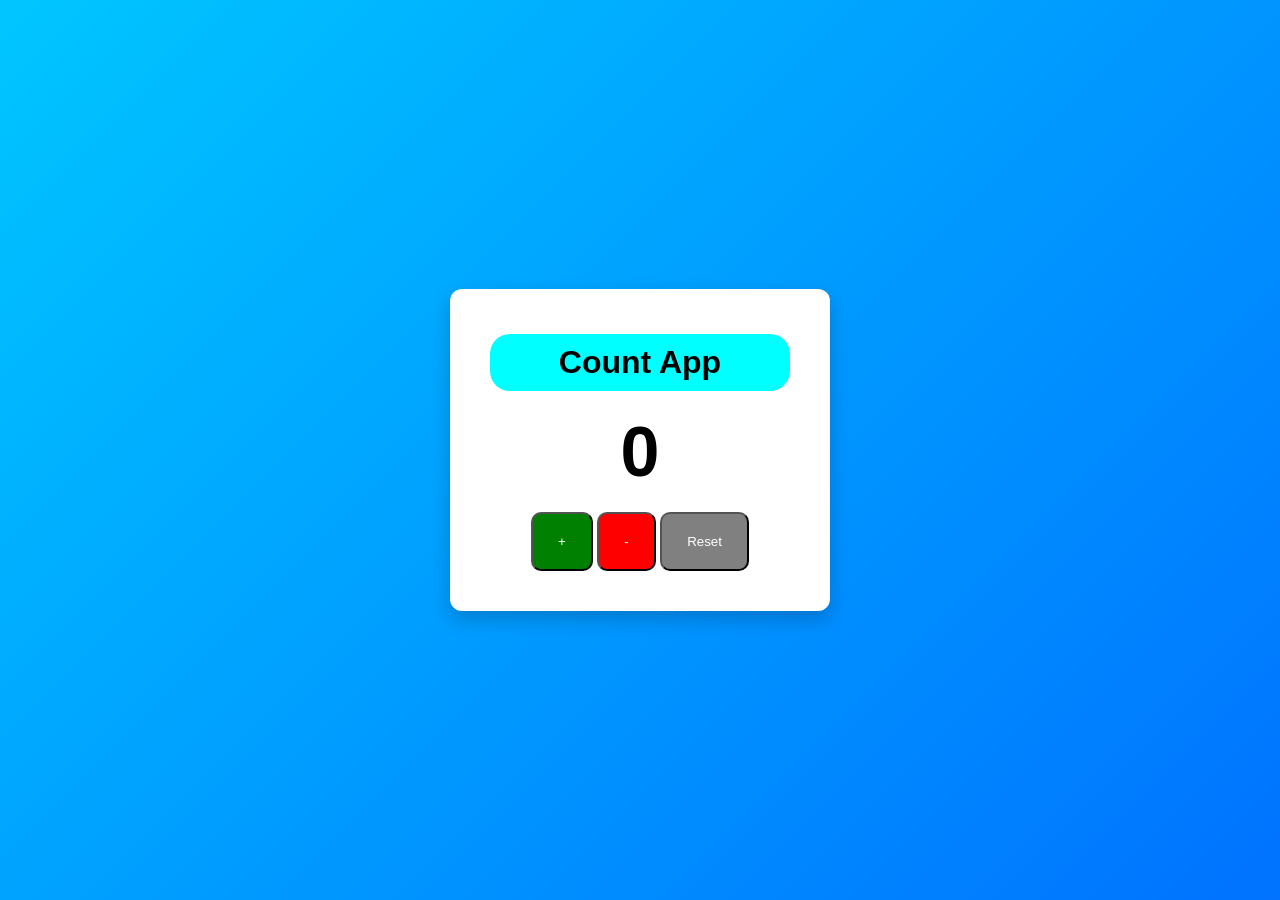
<file: Day1-Count/index.html>
<!DOCTYPE html>
<html lang="en">
<head>
    <meta charset="UTF-8">
    <meta name="viewport" content="width=device-width, initial-scale=1.0">
    <title>Count App</title>

   <link rel = "stylesheet" href = "style.css">

</head>

<body>

<div class = "container">

<h1>Count App</h1>

<h2 id = "count">0</h2>

<div class = "buttons"></div>
<button id = "increase">+</button>
<button id = "decrease">-</button>
<button id = "reset">Reset</button>
</div>
</div>

<script src = "script.js"></script>

</body>
</html>
</file>
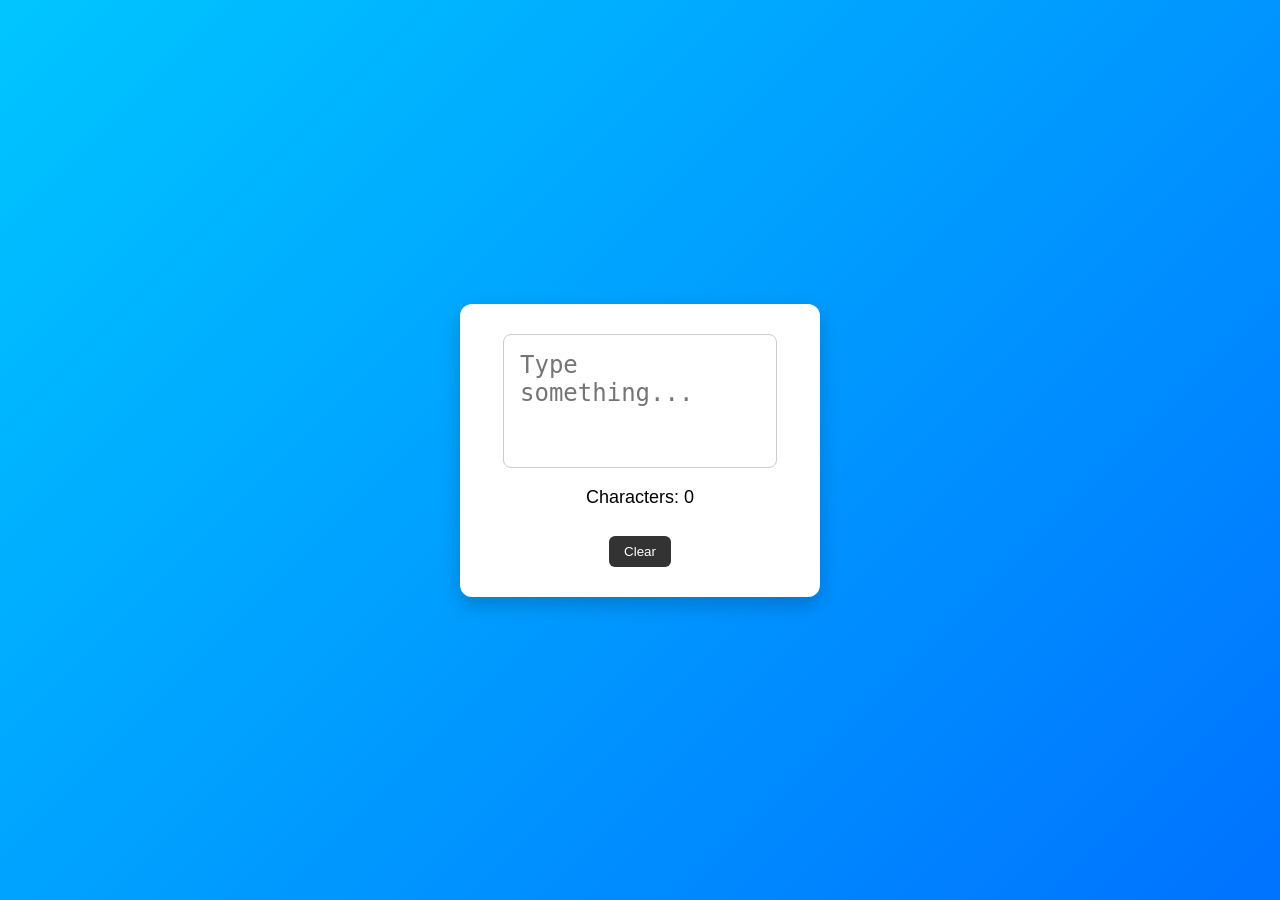
<file: Day2-Todo-List/index.html>
<!DOCTYPE html>
<html lang="en">
<head>
    <meta charset="UTF-8">
    <meta name="viewport" content="width=device-width, initial-scale=1.0">
    <title>Todo list</title>
    <link rel = "stylesheet" href= "style.css">
</head>
<body>
   <div class="container">

    <textarea id = "text" placeholder="Type something..."></textarea>
   
    <p>Characters: <span id = "count">0</span></p>

   <button id = "clear">Clear</button>

   </div>    
<script src = "script.js"></script>
</body>
</html>
</file>
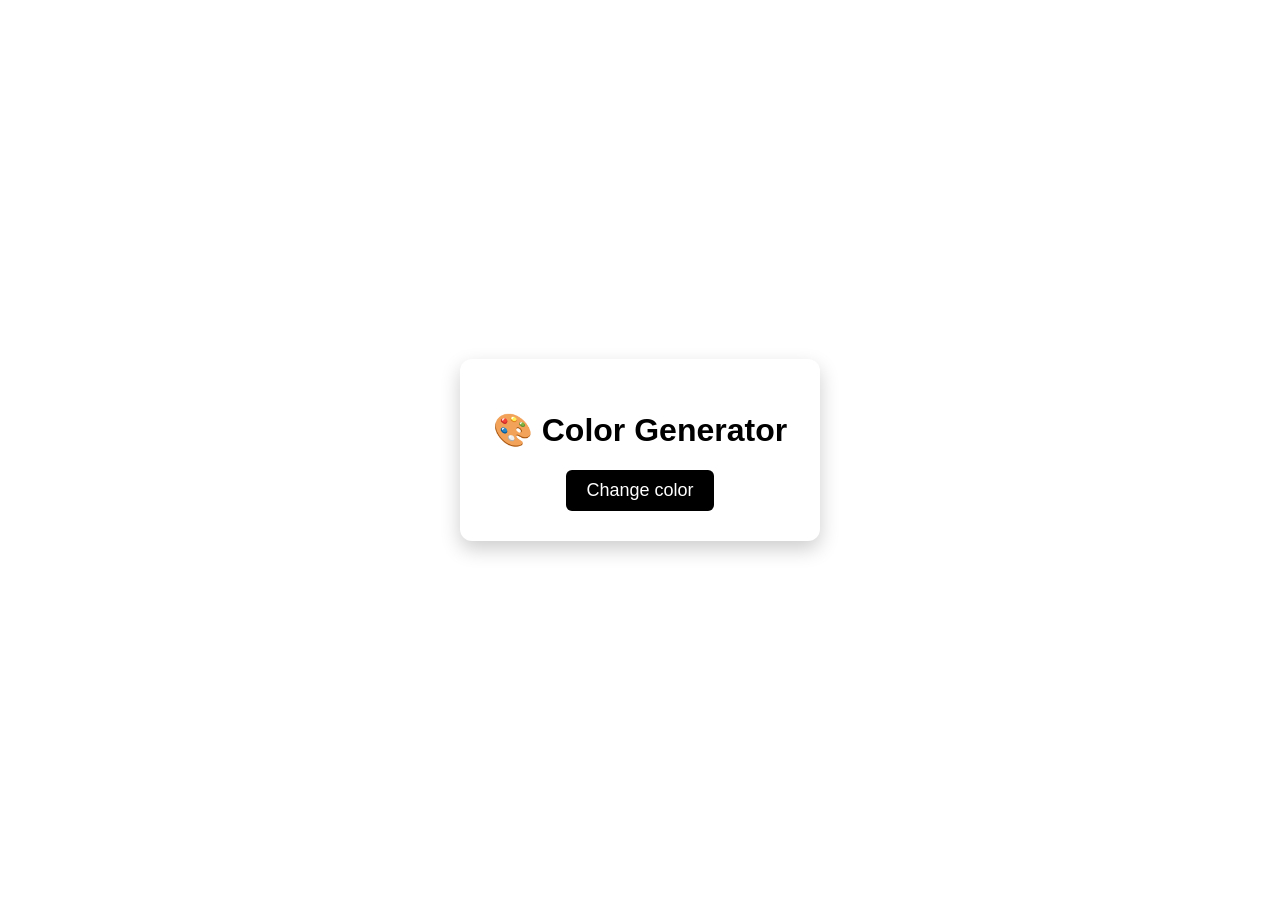
<file: Day3-Random-Color-Generator/index.html>
<!DOCTYPE html>
<html lang="en">
<head>
    <meta charset="UTF-8">
    <meta name="viewport" content="width=device-width, initial-scale=1.0">
    <title>Random Color Generator</title>
    <link rel = "stylesheet" href="style.css">
</head>
<body>
    <div class="container">
        <h1>🎨 Color Generator</h1>
        
        <p id = "color-code"><div id="ffffff"></p>
        
        <button id = "btn">Change color</button>

    </div>

    <script src="script.js"></script>

</body>
</html>
</file>
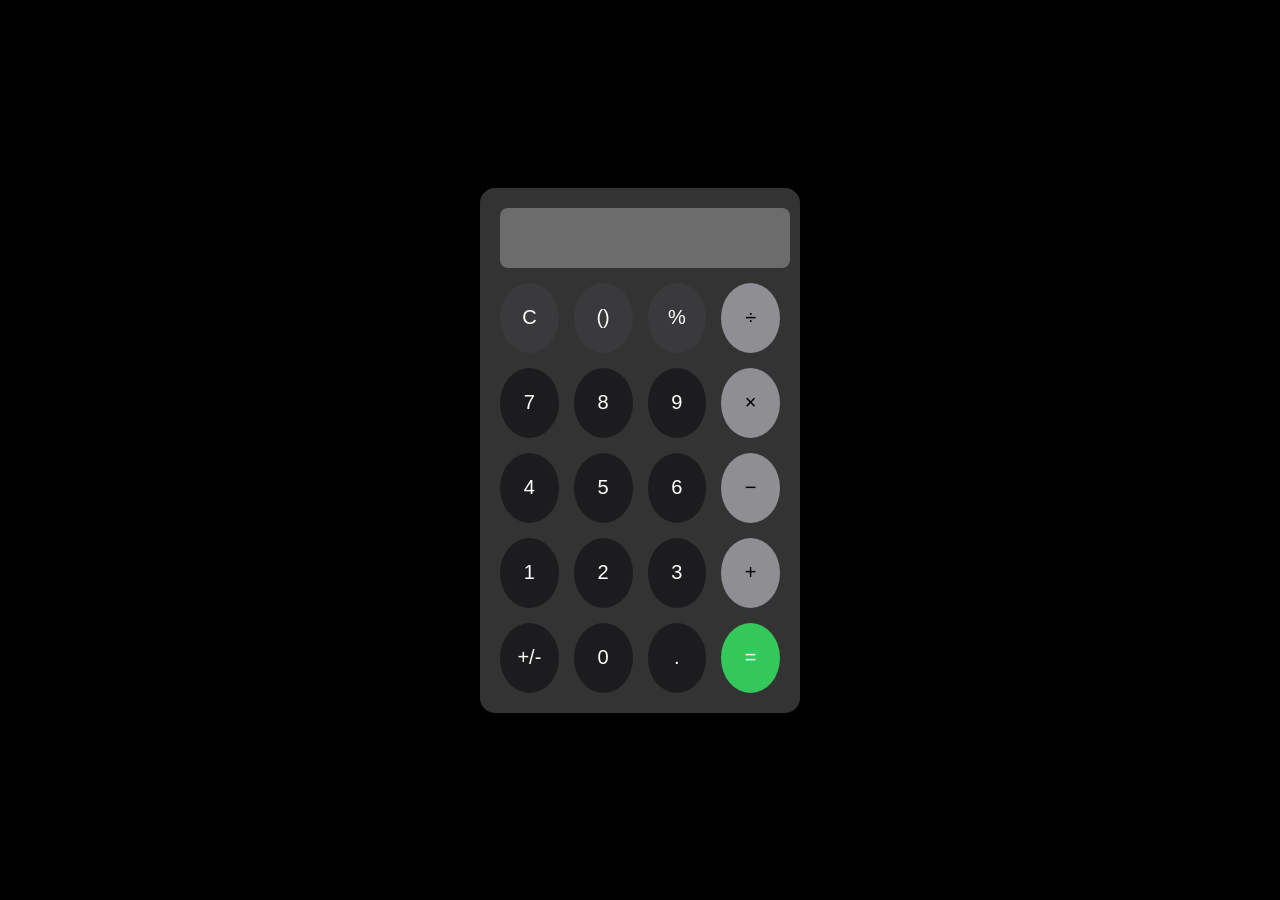
<file: Day4-Calculator-App/index.html>
<!DOCTYPE html>
<html lang="en">
<head>
<meta charset="UTF-8">
<meta name="viewport" content="width=device-width, initial-scale=1.0">

<title>Calculator App</title>
<link rel="stylesheet" href="style.css">

</head>
<body>

<div class="container">

<div class="calculator-box">

<input type="text" id="display" disabled>
<div class="buttons">

<button class="gray" onclick="clearDisplay()">C</button>
<button class="gray" onclick="addBracket()">()</button>
<button class="gray" onclick="append('%')">%</button>
<button class="operator" onclick="append('÷')">÷</button>

<button onclick="append('7')">7</button>
<button onclick="append('8')">8</button>
<button onclick="append('9')">9</button>
<button class="operator" onclick="append('*')">×</button>

<button onclick="append('4')">4</button>
<button onclick="append('5')">5</button>
<button onclick="append('6')">6</button>
<button class="operator" onclick="append('-')">−</button>

<button onclick="append('1')">1</button>
<button onclick="append('2')">2</button>
<button onclick="append('3')">3</button>
<button class="operator" onclick="append('+')">+</button>

<button onclick="toggleSign()">+/-</button>
<button onclick="append('0')">0</button>
<button onclick="append('.')">.</button>
<button class="equal" onclick="calculate()">=</button>

</div>

</div>

<script src="script.js"></script>
</body>
</html>
</file>
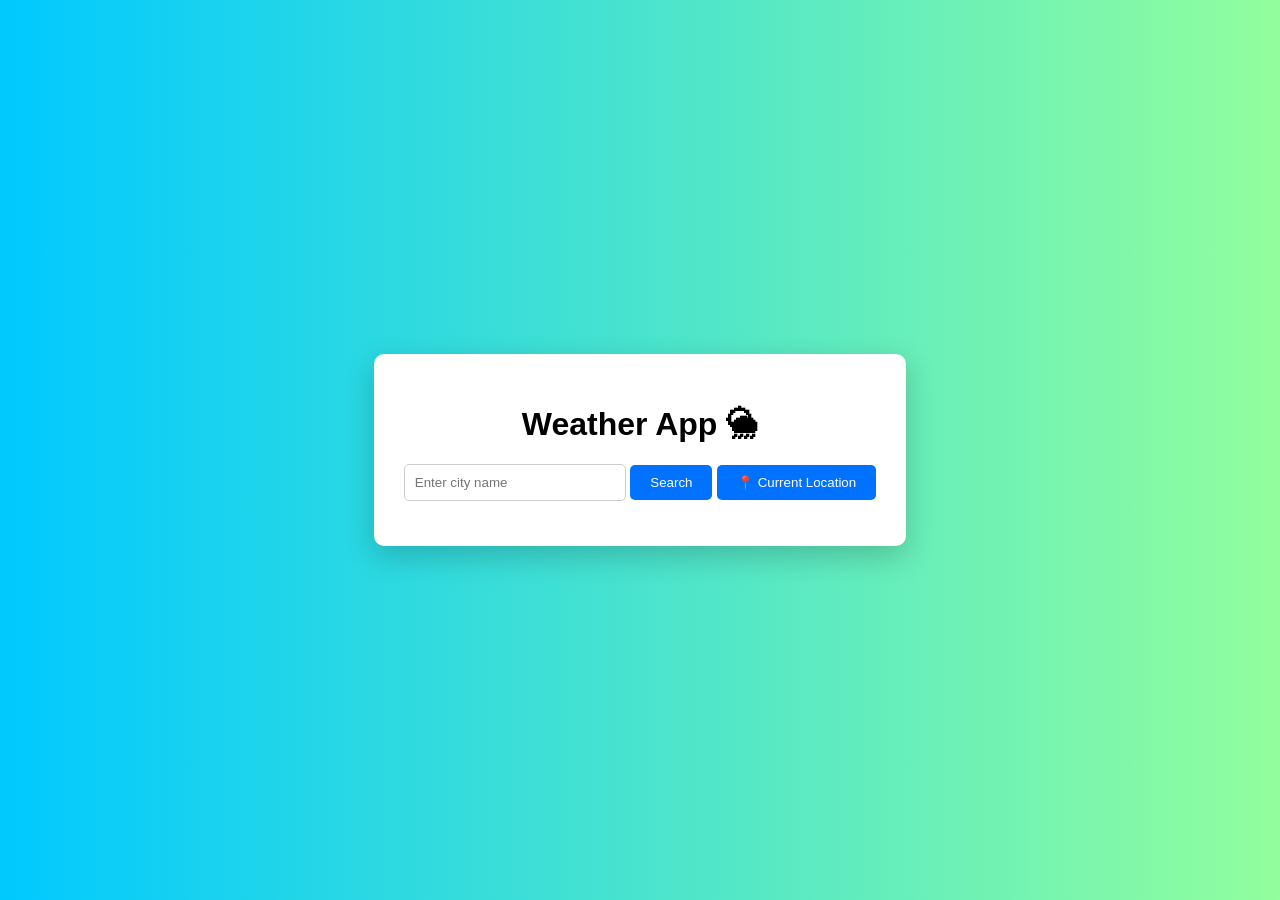
<file: Day5-Weather-App/index.html>
<!DOCTYPE html>
<html lang="en">
<head>
    <meta charset="UTF-8">
    <meta name="viewport" content="width=device-width, initial-scale=1.0">
    <title>Weather App</title>

    <link rel = "stylesheet" href="style.css">
    
</head>
<body>
    <div class = "weather-box">

        <h1>Weather App 🌦</h1>

        <input type="text" id = "city" placeholder="Enter city name">
        <button onclick="getWeather()">Search</button>
        <button onclick="getLocation()">📍 Current Location</button>


        <div id = "result"></div>

    </div>

    <script src="script.js" defer></script>

</body>
</html>
</file>
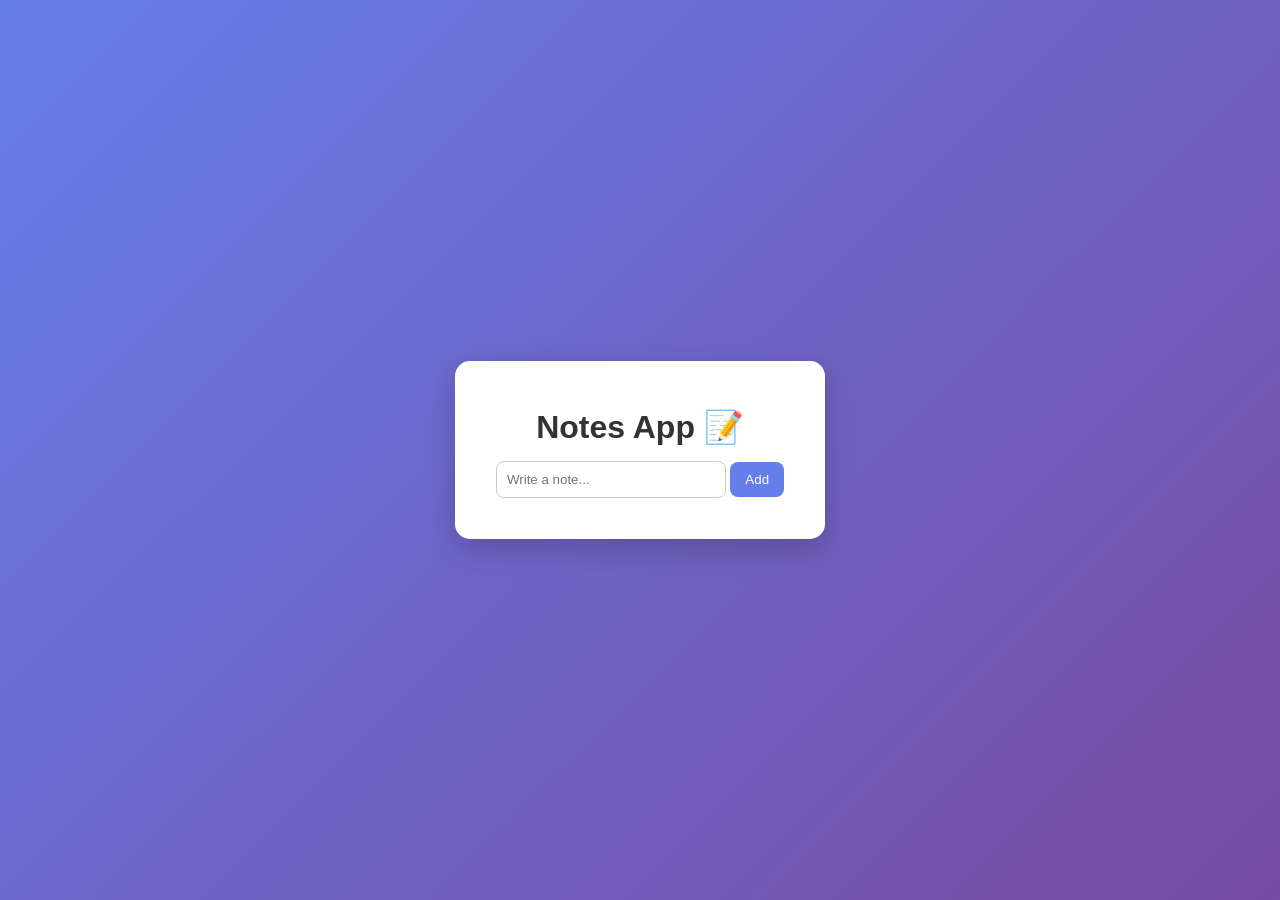
<file: Day6-Notes-App/index.html>
<!DOCTYPE html>
<html lang="en">
<head>
<meta charset="UTF-8">
<meta name="viewport" content="width=device-width, initial-scale=1.0">
<title>Notes App</title>
<link rel="stylesheet" href="style.css">
</head>

<body>

<div class="container">

<h1>Notes App 📝</h1>

<input type="text" id="noteInput" placeholder="Write a note...">
<button onclick="addNote()">Add</button>

<ul id="notesList"></ul>


<button id="moreBtn" onclick="toggleNotes()" style="display:none;">
Show More
</button>


</div>

<script src="script.js"></script>
</body>
</html>
</file>
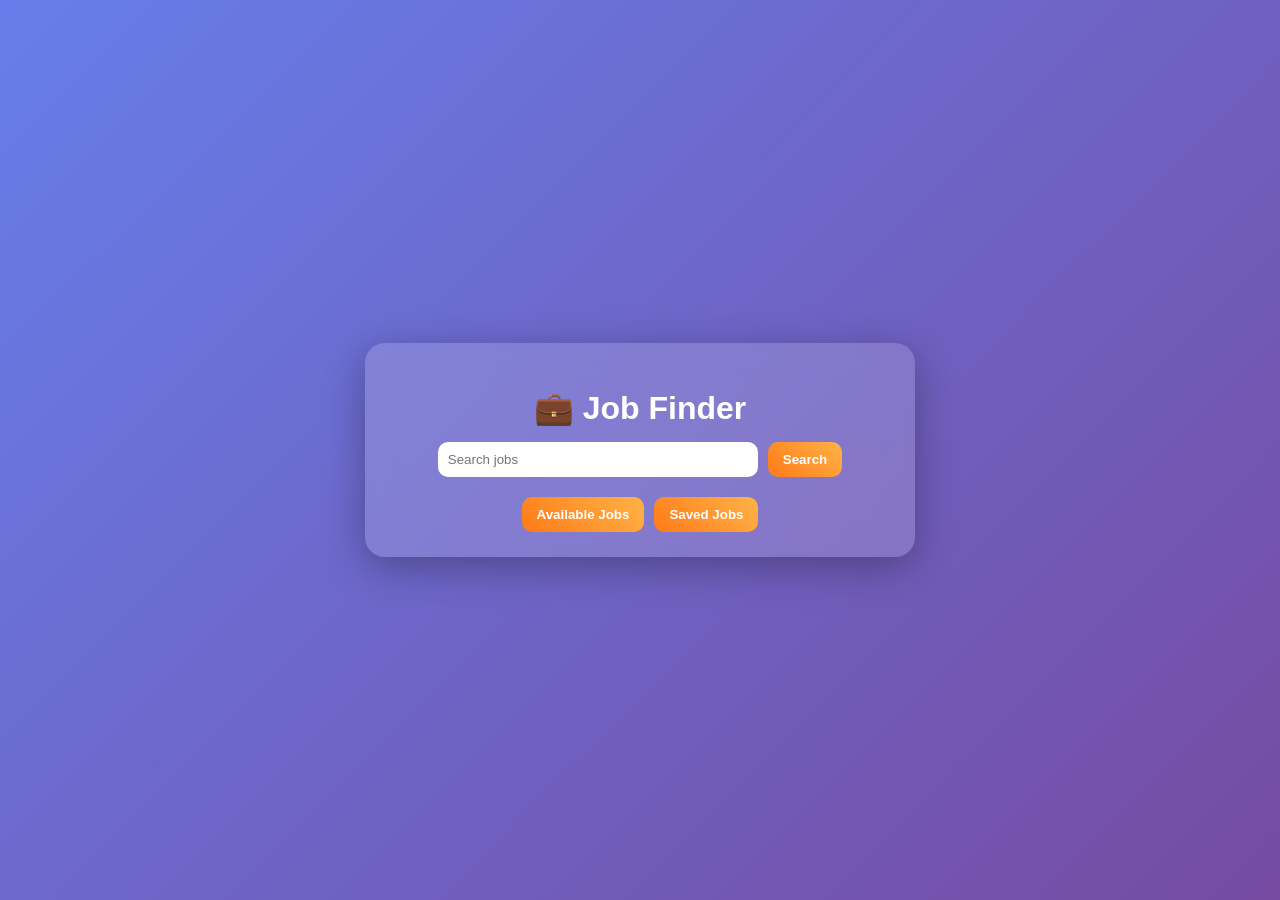
<file: Day7-Job-Finder/index.html>
<!DOCTYPE html>
<html lang="en">
<head>
<meta charset="UTF-8">
<meta name="viewport" content="width=device-width, initial-scale=1.0">
<title>Job Finder</title>
<link rel="stylesheet" href="style.css">
</head>

<body>

<div class="container">

<h1>💼 Job Finder</h1>

<div class="search-box">
<input type="text" id="searchInput" placeholder="Search jobs">
<button onclick="searchJobs()">Search</button>
</div>

<div class="btn-group">
<button onclick="openModal('jobsModal')">Available Jobs</button>
<button onclick="openModal('savedModal')">Saved Jobs</button>
</div>

</div>

<!-- Available Jobs Modal -->
<div id="jobsModal" class="modal">
  <div class="modal-content">
    <span class="close" onclick="closeModal('jobsModal')">&times;</span>
    <h2>Available Jobs</h2>
    <div id="jobs"></div>
  </div>
</div>

<!-- Saved Jobs Modal -->
<div id="savedModal" class="modal">
  <div class="modal-content">
    <span class="close" onclick="closeModal('savedModal')">&times;</span>
    <h2>Saved Jobs</h2>
    <div id="savedJobs"></div>
  </div>
</div>

<script src="script.js"></script>
</body>
</html>
</file>
<file: Day1-Count/style.css>
body{
margin:0;
padding:0;
font-family:Arial, Helvetica, sans-serif;
background:linear-gradient(135deg,#00c6ff,#0072ff);
height:100vh;
display:flex;
justify-content:center;
align-items:center;
}


.container{
background:white;
padding:40px;
border-radius:12px;
box-shadow:0 8px 20px rgba(0,0,0,0.2);
text-align:center;
width:300px;
}


h1{
    background-color: aqua;
    padding: 10px;
    border-radius: 20px;
    margin-top: 5px;
}


#count{
font-size:70px;
font-weight:bold;
margin:20px 20px;
}

.buttons button{
padding:10px 20px;
margin:5px;
font-size:20px;
border:none;
border-radius:6px;
cursor:pointer;
transition:0.3s;
}

#increase{
background:green;
color:white;
padding: 20px 25px;
border-radius: 10px;
}

#decrease{
background:red;
color:white;
padding: 20px 25px;
border-radius: 10px;
}

#reset{
background:gray;
color:white;
padding: 20px 25px;
border-radius: 10px;
}

button:hover{
transform:scale(1.1);
transition:0.3s;
}
</file>
<file: Day2-Todo-List/style.css>
body{
    margin: 0;
    padding: 0;
    font-family: Arial;
    background:linear-gradient(135deg,#00c6ff,#0072ff);
    height:100vh;
    display: flex;
    justify-content: center;
    align-items: center;
}

.container{
    background-color: white;
    padding: 30px;
    border-radius: 12px; 
    box-shadow: 0 8px 20px rgba(0, 0, 0, 0.2);
    width: 300px;
    text-align:center;
}

textarea{
    width: 80%;
    height: 100px;
    padding: 16px;
    font-size: 24px;
    color: #0072ff;
    border-radius: 8px;
    border: 1px solid #ccc;
    resize: none;
}

p{
    margin-top: 15px;
    font-size: 18px;
    

}

#clear{
margin-top:10px;
padding:8px 15px;
border:none;
background:#333;
color:white;
border-radius:6px;
cursor:pointer;
}

#clear:hover{
background:black;
}
</file>
<file: Day3-Random-Color-Generator/style.css>
body {
    margin:0;
    font-family: 'Poppins', sans-serif;
    height: 100vh;
    display: flex;
    justify-content: center;
    align-items: center;
    background: #ffffff;
    transition: 0.5s;
}

.container {
    background:white;
    padding: 30px;
    border-radius:12px;
    box-shadow: 0 8px 20px rgba(0,0,0,0.2);
    text-align: center;
    width: 300px;
}

#colorCode{
    font-size:24px;
    margin: 15px 0;
    font-weight: bold;
}

button{
    padding: 10px 20px;
    font-size: 18px;
    border:none;
    border-radius: 6px;
    cursor: pointer;
    background: black;
    color:#ffffff;
}

button:hover{
    transform: scale(1.1);
}
</file>
<file: Day4-Calculator-App/style.css>
body{
margin:0;
background:black;
display:flex;
justify-content:center;
align-items:center;
height:100vh;
font-family:sans-serif;
}

.calculator{
display:flex;
justify-content:center;
align-items:center;
}

.calculator-box{
background:#333;
padding:20px;
border-radius:15px;
box-shadow:0 10px 30px rgba(0,0,0,0.5);
width:280px;
}

/* DISPLAY */
#display{
width:100%;
height:50px;
margin-bottom:15px;
font-size:20px;
text-align:right;
padding:5px;
border:none;
border-radius:8px;
color: aliceblue;
}

.buttons{
display:grid;
grid-template-columns:repeat(4,1fr);
gap:15px;
}

button{
height:70px;
border:none;
border-radius:50%;
font-size:20px;
background:#1c1c1e;
color:white;
cursor:pointer;
transition:0.2s;
}

button:hover{
background:#333;
}

.gray{
background:#3a3a3c;
}

.operator{
background:#8e8e93;
color:black;
}

.equal{
background:#34c759;
color:white;
}

button:active{
transform:scale(0.95);
}
</file>
<file: Day5-Weather-App/style.css>
body{
    align-items: center;
    justify-content: center;
    /* maain part of alignment ( */
    margin: 0;
    height: 100vh;
    display: flex;
    /* ) */
    background: linear-gradient(90deg, #00c9ff, #92fe9d);
    font-family:Arial;
}

/* let's making box for all whever text and image */
.weather-box{
    background:white;
    padding:30px;
    border-radius: 10px;
    text-align: center;
    box-shadow: 0 10px 30px rgba(0,0,0,0.2);
    transition:0.5s;
}

input{
    padding:10px;
    width: 200px;
    margin-bottom: 10px;
    border-radius: 5px;
    border: 1px solid #ccc;
}

button{
    padding:10px 20px;
    background:#0072ff;
    color:white;
    border:none;
    border-radius: 5px;
    cursor: pointer;
}

button:hover{
    background: #0056cc;
}

#result{
    margin-top:5px;
    font-size:18px;
}
</file>
<file: Day6-Notes-App/style.css>
body{
margin:0;
font-family: 'Segoe UI', sans-serif;
background: linear-gradient(135deg, #667eea, #764ba2);
display:flex;
justify-content:center;
align-items:center;
height:100vh;
}

/* MAIN CARD */
.container{
background:white;
padding:25px;
border-radius:15px;
width:320px;
box-shadow:0 10px 30px rgba(0,0,0,0.2);
text-align:center;
}

/* TITLE */
h1{
margin-bottom:15px;
color:#333;
}

/* INPUT */
input{
width:65%;
padding:10px;
border-radius:8px;
border:1px solid #ccc;
outline:none;
}

/* ADD BUTTON */
button{
padding:10px 15px;
border:none;
border-radius:8px;
background:#667eea;
color:white;
cursor:pointer;
transition:0.3s;
}

button:hover{
background:#5a67d8;
}

/* LIST */
ul{
list-style:none;
padding:0;
margin-top:15px;
}

/* NOTE ITEM */
li{
background:#f5f6fa;
margin:8px 0;
padding:10px;
border-radius:8px;
display:flex;
justify-content:space-between;
align-items:center;
transition:0.3s;
}

/* HOVER EFFECT */
li:hover{
background:#e2e8f0;
transform:scale(1.02);
}

/* TEXT */
.note-text{
flex:1;
word-break:break-word;
margin-right:10px;
color:#333;
}

/* DELETE BUTTON */
li button{
background:#ff4d4d;
border-radius:6px;
padding:5px 8px;
font-size:12px;
}

li button:hover{
background:#e60000;
}


#moreBtn{
margin-top:10px;
background:#333;
}
</file>
<file: Day7-Job-Finder/style.css>
/* BODY */
body{
margin:0;
font-family:'Poppins',sans-serif;
background:linear-gradient(135deg,#667eea,#764ba2);
display:flex;
justify-content:center;
align-items:center;
min-height:100vh;
}

/* MAIN CARD */
.container{
background:rgba(255,255,255,0.15);
backdrop-filter:blur(15px);
padding:25px;
border-radius:20px;
box-shadow:0 10px 40px rgba(0,0,0,0.3);
text-align:center;
width:90%;
max-width:500px;
color:white;
}

/* TITLE */
h1{
margin-bottom:15px;
}

/* SEARCH BOX */
.search-box{
display:flex;
gap:10px;
justify-content:center;
margin-bottom:20px;
}

input{
padding:10px;
border-radius:10px;
border:none;
outline:none;
width:60%;
}

/* BUTTON */
button{
padding:10px 15px;
border:none;
border-radius:10px;
background:linear-gradient(45deg,#ff7a18,#ffb347);
color:white;
cursor:pointer;
transition:0.3s;
font-weight:bold;
}

button:hover{
transform:scale(1.05);
box-shadow:0 5px 15px rgba(0,0,0,0.3);
}

/* BUTTON GROUP */
.btn-group{
display:flex;
gap:10px;
justify-content:center;
}

/* JOB CARD */
.card{
background:rgba(255,255,255,0.9);
padding:15px;
margin:10px 0;
border-radius:15px;
display:flex;
justify-content:space-between;
align-items:center;
transition:0.3s;
}

.card:hover{
transform:translateY(-5px);
box-shadow:0 10px 25px rgba(0,0,0,0.2);
}

.card h3{
margin:0;
color:#333;
}

.card p{
margin:5px 0;
color:#666;
}

/* SAVE BUTTON */
.save-btn{
background:#28a745;
}

.save-btn:hover{
background:#1e7e34;
}

/* MODAL */
.modal{
display:none;
position:fixed;
top:0;
left:0;
width:100%;
height:100%;
background:rgba(0,0,0,0.6);
justify-content:center;
align-items:center;
animation:fadeIn 0.3s ease;
}

/* MODAL BOX */
.modal-content{
background:rgba(255,255,255,0.95);
padding:20px;
border-radius:20px;
width:90%;
max-width:500px;
max-height:80vh;
overflow-y:auto;
position:relative;
animation:slideUp 0.3s ease;
}

/* CLOSE BUTTON */
.close{
position:absolute;
top:10px;
right:15px;
font-size:25px;
cursor:pointer;
}

/* ANIMATIONS */
@keyframes fadeIn{
from{opacity:0;}
to{opacity:1;}
}

@keyframes slideUp{
from{transform:translateY(50px); opacity:0;}
to{transform:translateY(0); opacity:1;}
}
</file>
